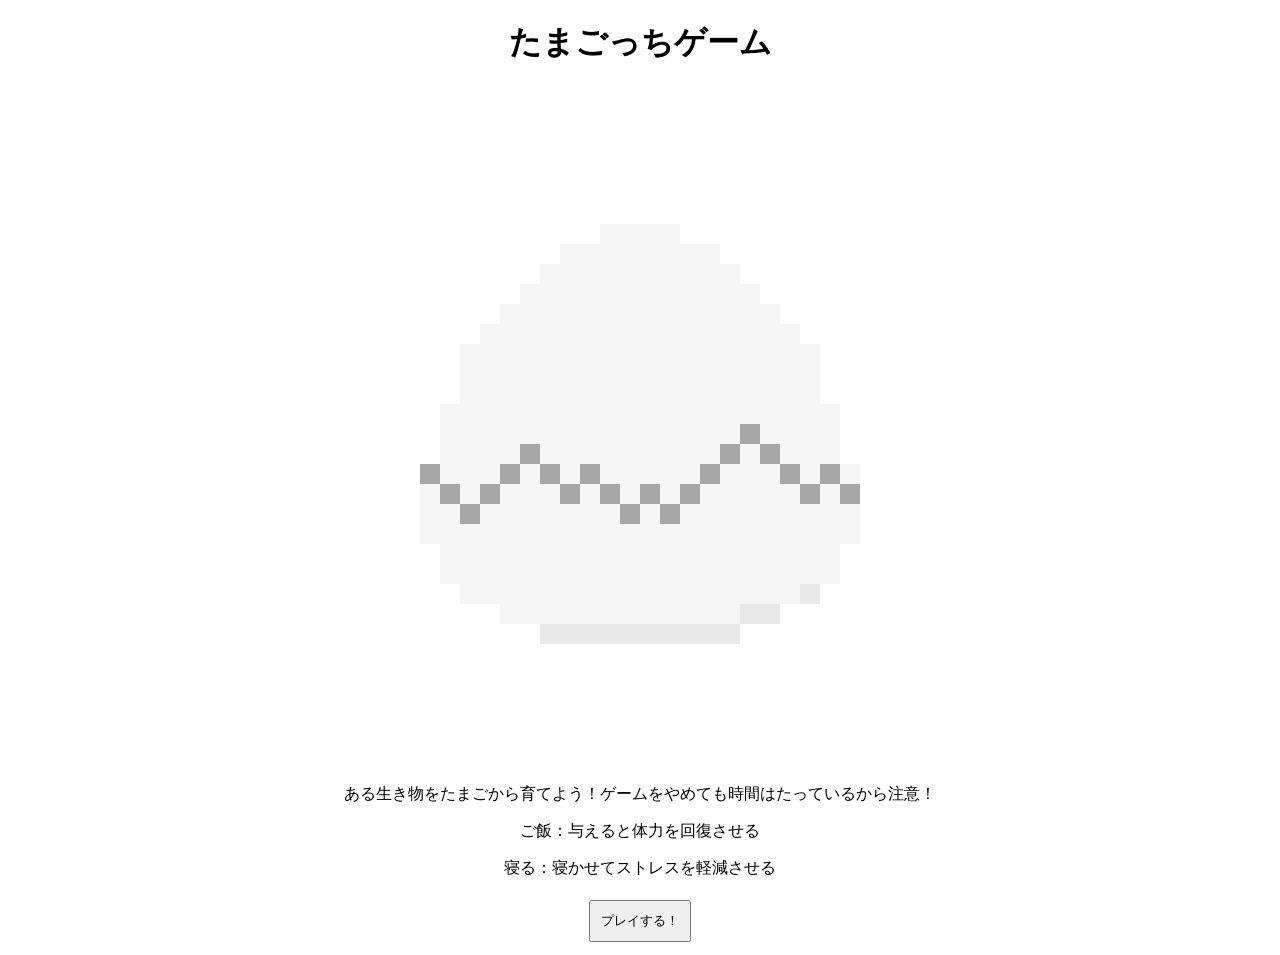
<file: index.html>
<!DOCTYPE html>
<html lang="ja">

<head>
    <meta charset="UTF-8">
    <title>たまごっちゲーム</title>

    <link rel="stylesheet" href="design.css">
</head>

<body>
<!-- タイトル画面 -->
<div id="titleScreen">
    <h1>たまごっちゲーム<br><br></h1>
    <div id="character">
        <img src="picture/tamago.png" id="egg">
    </div>
    <p>ある生き物をたまごから育てよう！ゲームをやめても時間はたっているから注意！</p>
    <p>ご飯：与えると体力を回復させる</p>
    <p>寝る：寝かせてストレスを軽減させる</p>
    <button onclick="startGame()">プレイする！</button>
</div>

<!-- ゲーム本体 -->
<div id="gameScreen" style="display: none;">
    <h1>たまご</h1>

    <div id="character">
        <img src="picture/move_egg.gif" id="moveegg">
    </div>

    <div id="status">
        <p>体力: <span id="health">100</span></p>
        <p>ストレス: <span id="stress">0</span></p>
        <p>経験値: <span id="exp">0</span></p>
    </div>

    <p id="message"></p>    <!--生き物からのコメント-->
    <button onclick="feed()">ごはん</button>
    <button onclick="sleep()">ねる</button>
</div>

<!-- ゲームオーバー画面 -->
<div id="gameOverScreen" style="display: none;">
    <h1>死んじゃった…</h1>
    <div id="character">
        <img src="picture/death.png" id="death">
    </div>
    <p>もう一度プレイしますか？</p>

    <button onclick="restartGame()">最初から</button>
</div>


<script src="tamago.js"></script>
</body>
</file>
<file: design.css>
body {
    text-align: center;
    font-family: sans-serif;
}

#character img{
    font-size: 80px;
    image-rendering: pixelated;
}

button {
    margin: 5px;
    padding: 10px;
}

#gameOverScreen {
    margin-top: 100px;
    color: red;
    font-size: 30px;
}

#gameOverScreen button {
    font-size: 18px;
    padding: 10px 20px;
}
</file>
